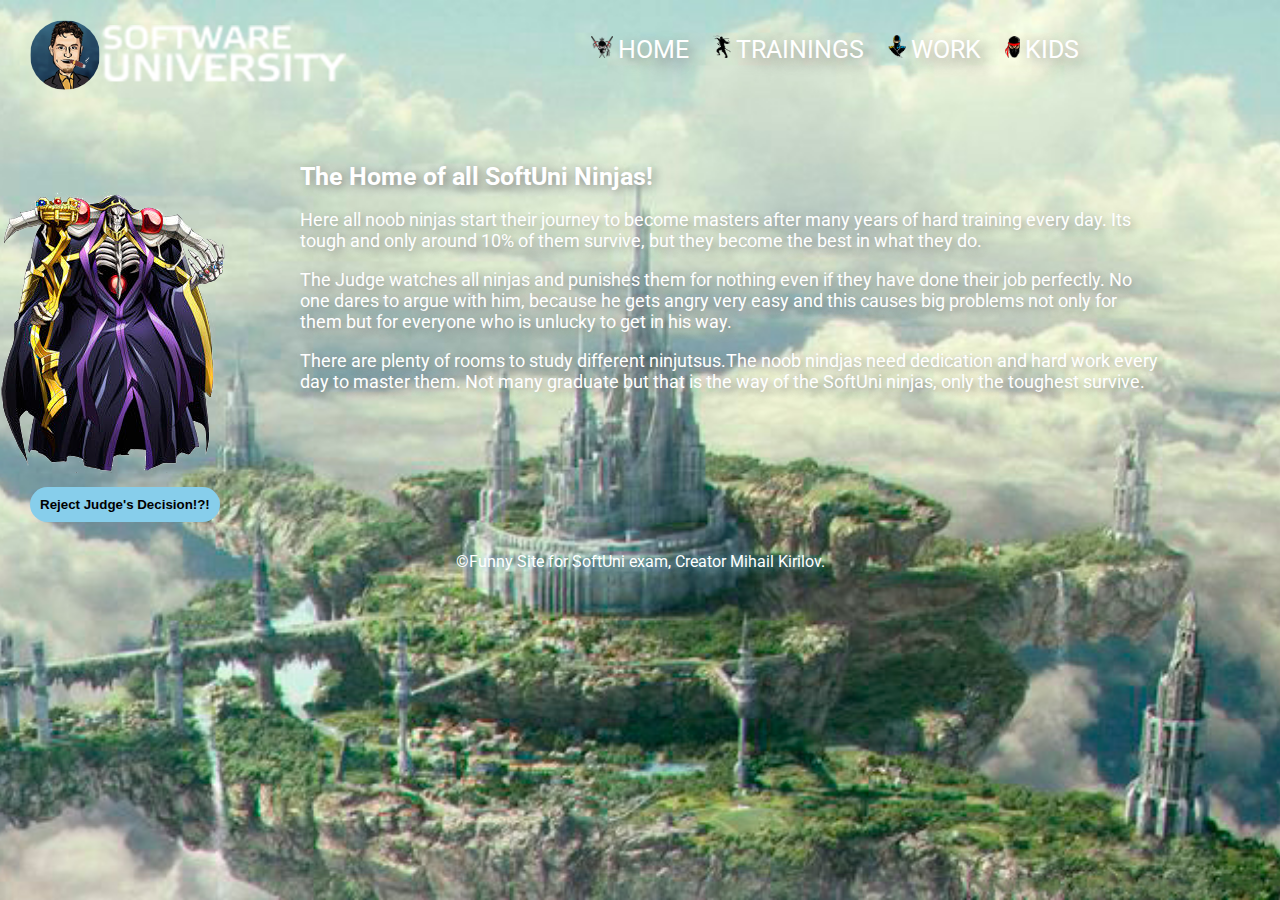
<file: nindjas-site/index.html>
<!DOCTYPE html>
<html>
  <head>
    <meta charset="utf-8">
    <title>Soft Uni(fun) </title>
    <link rel="shortcut icon" href="imgs/nindjaHome.png">
    <link rel="stylesheet" href="index.css">
    <link rel="stylesheet" href="trainings.css">
    <link href="https://fonts.googleapis.com/css?family=Roboto" rel="stylesheet">
    <meta name="viewport" content="width=device-width, initial-scale=1.0">
  </head>
  <body class="bodyTrainings">
    <div id="container">
    <header class="mainHeader">
        <div class="tooltipDiv">Welcome Home!</div>
        <img src="imgs/nakov.png" alt="Nakov" id="NakovImg">
        <img src="imgs/softUni.png" alt="" id="softUniImg">

       <ul>
         <li><a href="index.html"><img src="imgs/judgeNav.png" alt="The Gudge" id="nindjaJudge">home</a></li>
         <li><a href="trainings.html"><img src="imgs/nindjaHome.png" alt="The Gudge" id="nindjaHome">trainings</a></li>
         <li><a href="work.html"><img src="imgs/nindjaWork.png" alt="The Gudge" id="nindjaWork">work</a></li>
         <li><a href="kids.html"><img src="imgs/nindjaTraining.png" alt="nindja-head" id="nindjaTraining">kids</a></li>
       </ul>
    </header>

    <main>
      <section class="staffSections" >
       <article class="judgeArticle">
        <div class="tooltipDiv" id="judgeDiv">Accept My Decision!</div>
        <img src="imgs/judge.png" alt="Judge">
        <button type="button" name="button" id="buttonTrainings">Reject Judge's Decision!?!</button>
      </article>

      <article class="indexContentArticle">
        <h1>The Home of all SoftUni Ninjas!</h1>
        <p>
          Here all noob ninjas start their journey to become masters after many years of hard training every day.
          Its tough and only around 10% of them survive, but they become the best in what they do.
        </p>
        <p>
          The Judge watches all ninjas and punishes them for nothing even if they have done their job perfectly.
          No one dares to argue with him, because he gets angry very easy and this causes big problems not only
          for them but for everyone who is unlucky to get in his way.
        </p>
        <p id="lastPar">
          There are plenty of rooms to study different ninjutsus.The noob nindjas need dedication and hard work every day to master them.
          Not many graduate but that is the way of the SoftUni ninjas, only the toughest survive.
        </p>
      </article>
      </section>
    </main>

    <footer class="footer">
      <p>&copy;Funny Site for SoftUni exam, Creator Mihail Kirilov.</p>
    </footer>
  </div>
    <script type="text/javascript" src="jquery-3.1.1.min.js"></script>
    <script type="text/javascript" src="js.js"></script>
  </body>
</html>
</file>
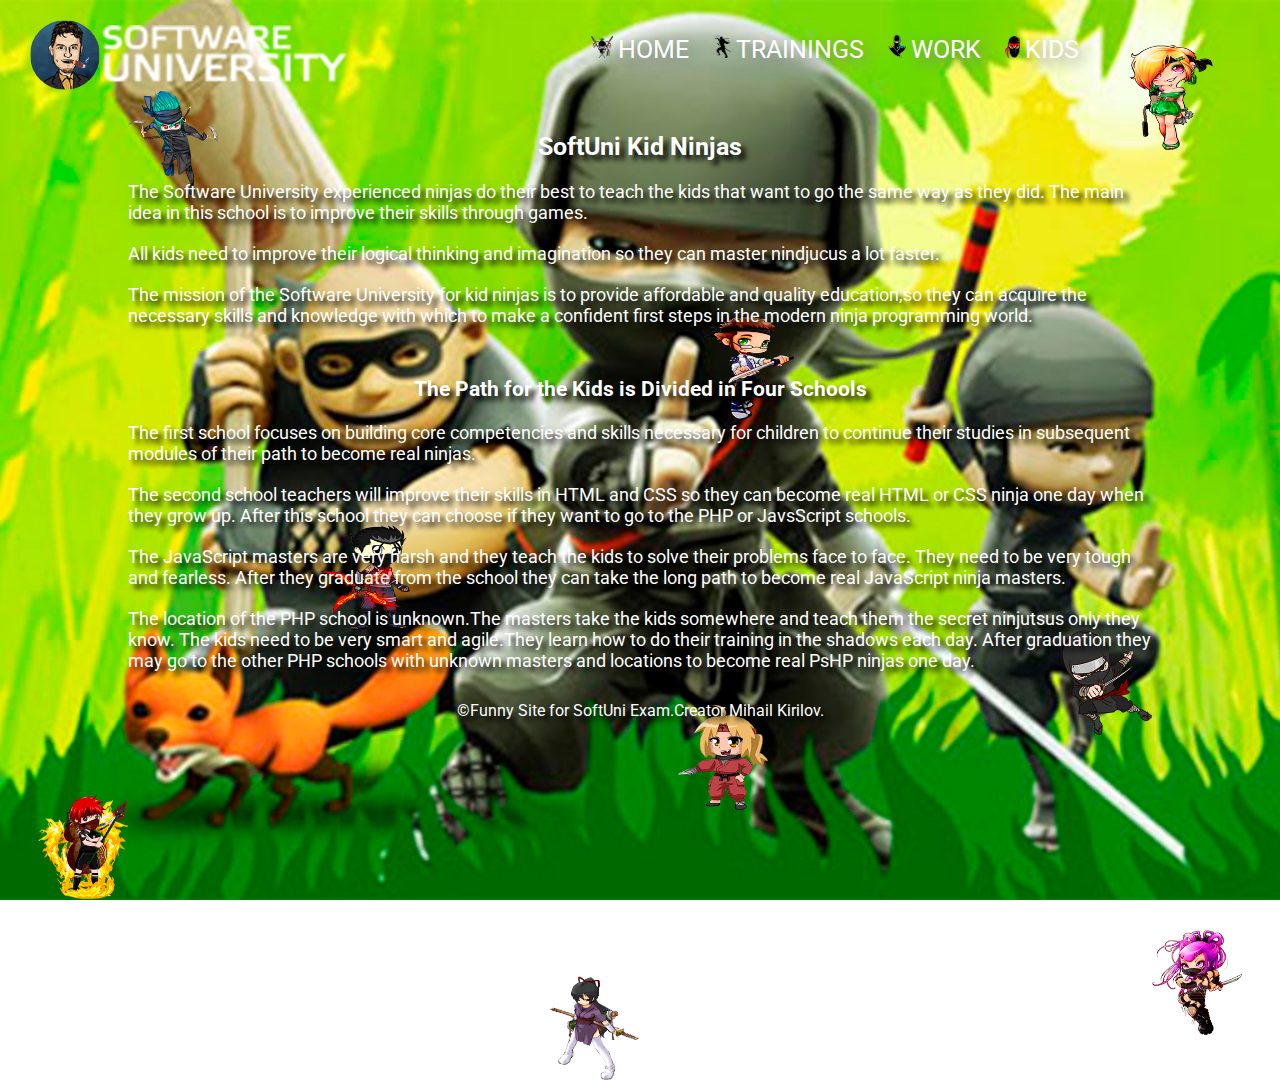
<file: nindjas-site/kids.html>
<!DOCTYPE html>
<html>
  <head>
    <meta charset="utf-8">
    <title>Soft Uni(fun)</title>
    <link rel="shortcut icon" href="imgs/nindjaHome.png">
    <link rel="stylesheet" href="kids.css">
    <link rel="stylesheet" href="trainings.css">
    <link href="https://fonts.googleapis.com/css?family=Roboto" rel="stylesheet">
    <meta name="viewport" content="width=device-width, initial-scale=1.0">
  </head>
  <body class="bodyKids">
    <header class="mainHeader">
        <div class="tooltipDiv" id="nakovDiv">The Future!</div>
        <img src="imgs/nakov.png" alt="Nakov" id="NakovImg">
        <img src="imgs/softUni.png" alt="" id="softUniImg">

       <ul>
         <li><a href="index.html"><img src="imgs/judgeNav.png" alt="The Gudge" id="nindjaJudge">home</a></li>
         <li><a href="trainings.html"><img src="imgs/nindjaHome.png" alt="The Gudge" id="nindjaHome">trainings</a></li>
         <li><a href="work.html"><img src="imgs/nindjaWork.png" alt="The Gudge" id="nindjaWork">work</a></li>
         <li><a href="kids.html"><img src="imgs/nindjaTraining.png" alt="nindja-head" id="nindjaTraining">kids</a></li>
       </ul>
    </header>

    <main class="kidsMain">
      <img src="imgs/kidNindja1.png" id="imgKid1">
      <img src="imgs/kidNindja2.png" id="imgKid2">
      <img src="imgs/kidNindja3.png" id="imgKid3">
      <img src="imgs/kidNindja4.png" id="imgKid4">
      <img src="imgs/kidNindja5.png" id="imgKid5">
      <img src="imgs/kidNindja6.png" id="imgKid6">
      <img src="imgs/kidNindja7.png" id="imgKid7">
      <img src="imgs/kidNindja8.png" id="imgKid8">
      <img src="imgs/kidNindja9.png" id="imgKid9">

      <h1>SoftUni Kid Ninjas</h1>
      <p>
        The Software University experienced ninjas do their best to teach the kids that want to go the same way as they did.
        The main idea in this school is to improve their skills through games.
      </p>

      <p>
         All kids need to improve their logical thinking and imagination so they can master nindjucus a lot faster.
      </p>

      <p>
         The mission of the Software University for kid ninjas is to provide affordable and quality education,so they can acquire the necessary skills
         and knowledge with which to make a confident first steps in the modern ninja programming world.
      </p>

      <h3>The Path for the Kids is Divided in Four Schools</h3>
      <p>
        The first school focuses on building core competencies and skills necessary for children to continue their studies in subsequent
         modules of their path to become real ninjas.
      </p>
      <p>
        The second school teachers will improve their skills in HTML and CSS so they can become real HTML or CSS ninja one day when they grow up.
        After this school they can choose if they want to go to the PHP or JavsScript schools.
      </p>
      <p>
        The JavaScript masters are very harsh and they teach the kids to solve their problems face to face.
        They need to be very tough and fearless.
        After they graduate from the school they can take the long path to become real JavaScript ninja masters.
      </p>
      <p>
        The location of the PHP school is unknown.The masters take the kids somewhere and teach them the secret ninjutsus only they know.
        The kids need to be very smart and agile.They learn how to do their training in the shadows each day.
        After graduation they may go to the other PHP schools with unknown masters and locations to become real PsHP ninjas one day.
      </p>
    </main>

    <footer class="footer">
      <p>&copy;Funny Site for SoftUni Exam.Creator Mihail Kirilov.</p>
    </footer>
    <script type="text/javascript" src="jquery-3.1.1.min.js"></script>
    <script type="text/javascript" src="js.js"></script>
  </body>
</html>
</file>
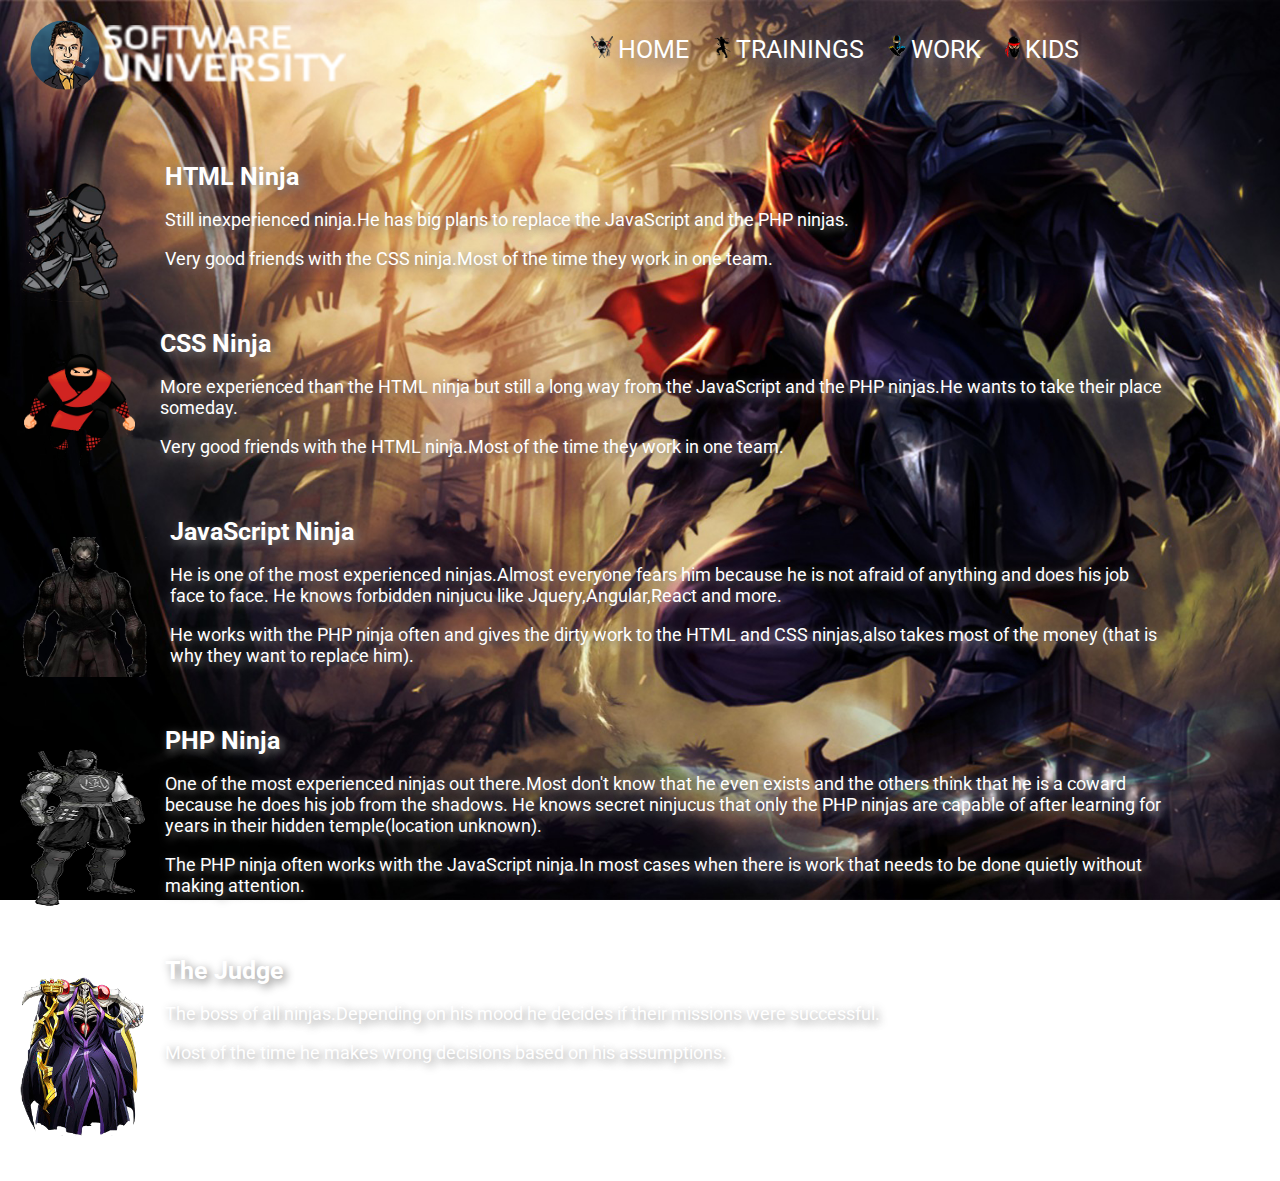
<file: nindjas-site/trainings.html>
<!DOCTYPE html>
<html>
  <head>
    <meta charset="utf-8">
    <title>Soft Uni(fun)</title>
    <link rel="shortcut icon" href="imgs/nindjaHome.png">
    <link rel="stylesheet" href="trainings.css">
    <link href="https://fonts.googleapis.com/css?family=Roboto" rel="stylesheet">
    <meta name="viewport" content="width=device-width, initial-scale=1.0">
  </head>
  <body class="bodyIndex">
   <header class="mainHeader">
       <div class="tooltipDiv">Face The Judge!</div>
       <img src="imgs/nakov.png" alt="Nakov" id="NakovImg">
       <img src="imgs/softUni.png" alt="" id="softUniImg">

      <ul id="navUl">
        <li><a href="index.html"><img src="imgs/judgeNav.png" alt="The Gudge" id="nindjaJudge">home</a></li>
        <li><a href="trainings.html"><img src="imgs/nindjaHome.png" alt="The Gudge" id="nindjaHome">trainings</a></li>
        <li><a href="work.html"><img src="imgs/nindjaWork.png" alt="The Gudge" id="nindjaWork">work</a></li>
        <li><a href="kids.html"><img src="imgs/nindjaTraining.png" alt="nindja-head" id="nindjaTraining">kids</a></li>
      </ul>
   </header>

   <main>
     <section class="staffSections">
       <div class="tooltipDiv">Few more years!</div>
       <img src="imgs/htmlNindja2.png" alt="HTML nindja" class="mainNindjas" id="htmlNindjaImg">
       <h1>HTML Ninja</h1>
       <p>Still inexperienced ninja.He has big plans to replace the JavaScript and the PHP ninjas.</p>
       <p>Very good friends with the CSS ninja.Most of the time they work in one team.</p>
     </section>

     <section class="staffSections" >
       <div class="tooltipDiv">I will kill them!</div>
       <img src="imgs/cssNindja.png" alt="CSS nindja" class="mainNindjas" id="cssNindjaImg">
       <h1>CSS Ninja</h1>
       <p>More experienced than the HTML ninja but still a long way from the JavaScript and the PHP ninjas.He wants to take their place someday.</p>
       <p>Very good friends with the HTML ninja.Most of the time they work in one team.</p>
     </section>

     <section class="staffSections" >
       <div class="tooltipDiv">Come face me!</div>
       <img src="imgs/javaScriptNindja.png" alt="JavaScript nindja" class="mainNindjas" id="javaScriptNindjaImg">
       <h1>JavaScript Ninja</h1>
       <p>He is one of the most experienced ninjas.Almost everyone fears him because he is not afraid of anything and does his job face to face.
          He knows forbidden ninjucu like Jquery,Angular,React and more.
       </p>
       <p>He works with the PHP ninja often and gives the dirty work to the HTML and CSS ninjas,also takes most of the money
         (that is why they want to replace him).
       </p>
     </section>
     <section class="staffSections" >
       <div class="tooltipDiv">Stealth like a ninja!</div>
       <img src="imgs/phpNindja.png" alt="PHP nindja" class="mainNindjas" id="phpNindjaImg">
       <h1>PHP Ninja</h1>
       <p>One of the most experienced ninjas out there.Most don't know that he even exists and the others think that he is a coward because he does his job from the shadows.
          He knows secret ninjucus that only the PHP ninjas are capable of after learning for years in their hidden temple(location unknown).
       </p>
       <p>The PHP ninja often works with the JavaScript ninja.In most cases when there is work that needs to be done quietly without making attention.</p>
     </section>

     <section class="staffSections" >
       <div class="tooltipDiv">Compile time error!</div>
       <img src="imgs/judge.png" alt="Judge" class="mainNindjas" id="theJudge">
       <h1>The Judge</h1>
       <p>The boss of all ninjas.Depending on his mood he decides if their missions were successful.</p>
       <p>Most of the time he makes wrong decisions based on his assumptions.</p>
     </section>
   </main>

   <footer class="footer">
     <p>&copy;Funny Site for SoftUni Exam.Creator Mihail Kirilov.</p>
   </footer>
   <script type="text/javascript" src="jquery-3.1.1.min.js"></script>
   <script type="text/javascript" src="js.js"></script>
  </body>
</html>
</file>
<file: nindjas-site/index.css>
.bodyTrainings {
    margin: 0;
    padding: 0;
    font-family: Roboto,Verdana, sans-serif;
    font-size: 18px;
    background: url('imgs/secondBackgrund5.jpg') no-repeat center center fixed;
    background-size: cover;
    color: #fff;
    cursor: url('imgs/shuriken.png'), auto;
}

#buttonTrainings {
    cursor: url('imgs/skull.png'), auto;
    margin-left: 30px;
    border: none;
    color: black;
    font-weight: bold;
    background: skyblue;
    padding: 10px;
    border-radius: 20px;
    margin-top: 10px;
}

#buttonTrainings:hover {
    background-color: red;
}

#lastPar {
    padding-bottom: 10px;
}

.tooltipDiv {
    width: 180px;
}

.staffSections > img {
    width: 200px;
}

.staffSections h1,
.staffSections p,
.footer {
    text-shadow: 1px 1px 10px skyblue;
}

.mainHeader ul li {
    text-shadow: 1px 1px 10px white;
}

.footer {
    margin-top: 50px;
    margin-bottom: 0px;
    height: 60px;
    padding-bottom: 10%;
}

.judgeArticle {
    float: left;
    width: 300px;
    margin-bottom: 30px;
    margin-top: 30px;
    position: relative;
}

#judgeDiv {
    margin-top: -25px;
    margin-left: 30px;
}

@media only screen and (max-width:600px) {
  .staffSections {
    display: flex;
    flex-flow: wrap;
    text-align: center;
    margin-top: 30px;
  }

  .judgeArticle {
    order: 2;
    margin: 0 auto;
  }

  .indexContentArticle {
    order: 1;
  }
}
</file>
<file: nindjas-site/trainings.css>
.bodyIndex {
  margin: 0;
  padding: 0;
  font-family: Roboto,Verdana, sans-serif;
  font-size: 18px;
  background: url('imgs/background10.jpg') no-repeat center center fixed;
  background-size: cover;
  color: #fff;
  cursor: url('imgs/shuriken.png'), auto;
}

/*================================================HEADER===================================*/
.mainHeader {
  text-align: center;
}

#NakovImg {
  border-radius: 50%;
  width: 70px;
  float: left;
  margin-top: 20px;
  margin-left: 30px;
  cursor: pointer;
}

#softUniImg {
  width: 250px;
  height: 60px;
  float: left;
  margin-top: 25px;
  padding-right: 20px;
}

.mainHeader ul {
   display: inline-block;
   line-height: 100px;
   margin: 0px;
    padding: 0;
}

.mainHeader ul li {
  list-style: none;
  display: inline-block;
  text-shadow: 5px 5px 15px grey;
  text-align: left;
}

.mainHeader ul li a {
  text-decoration: none;
  color: #fff;
  text-transform: uppercase;
  font-size: 1.4em;
  padding-left: 20px;
  cursor: pointer;
}

.mainHeader ul li a:hover {
  color: skyblue;
  text-decoration: underline;
}

#nindjaHome,
#nindjaWork {
  width: 18px;
  padding-right: 5px;
}

#nindjaJudge {
  width: 22px;
  padding-right: 5px;
}

#nindjaWork {
  width: 18px;
  padding-right: 5px;
}

#nindjaTraining {
  width: 15px;
  height: 22px;
  padding-right: 5px;
}
/*================================================MAIN===================================*/
.staffSections {
  position: relative;
  clear: both;
}

.staffSections > img {
  float: left;
  margin-top: 20px;
  margin-left: 20px;
  padding-right: 20px;
  cursor: pointer;
}

.staffSections h1 {
  font-size: 1.4em;
  margin-top: 60px;
  text-shadow: 3px 3px 10px grey;
  padding-left: 10px;
}

.staffSections p {
  text-shadow: 3px 3px 10px grey;
  width: 90%;
  padding-left: 10px;
}

#htmlNindjaImg {
  width: 100px;
  height: 120px;
  padding-right: 45px;
}

#cssNindjaImg {
  width: 120px;
  height: 120px;
}

#javaScriptNindjaImg {
  width: 130px;
  height: 140px;
  margin-bottom: 10px;
  height: 140px;
}

#phpNindjaImg,
#theJudge {
  width: 125px;
  height: 160px;
  margin-bottom: 10px;
}

.tooltipDiv {
  position: absolute;
  top: 5px;
  left: 80px;
  width: 150px;
  height: 30px;
  font-size: 0.8em;
  background: skyblue;
  border-radius: 20px;
  opacity: 0.8;
  text-align: center;
  line-height: 30px;
  display: none;
  color: black;
}

/*================================================Footer===================================*/
.footer {
  font-size: 0.9em;
  text-align: center;
  margin-top: 30px;
  margin-bottom: 0px;
  clear: both;
}
/*================================================queries===================================*/
@media only screen and (max-width:900px) {
    .bodyIndex {
        background: url('imgs/backgroundTrainings800.png') no-repeat center center fixed;
        background-size: cover;
    }

    .mainHeader {
        text-align: center;
    }

    #navUl {
        padding-right: 40px;
    }
}

@media only screen and (max-width:650px) {
    .mainHeader ul {
        line-height: 50px;
        margin-top: 30px;
    }

    #softUniImg {
        padding-right: 0;
    }
}

@media only screen and (max-width:450px) {
    .bodyIndex {
        background: url('imgs/backgroundTrainings400.png') no-repeat center center fixed;
        background-size: cover;
    }

    .mainHeader ul {
        text-align: left;
        padding-left: 40px;
        padding-right: 0;
    }
}

@media only screen and (max-width:400px){
  body{
    font-size: 14px;
  }

  #NakovImg {
    width: 60px;
  }

  #softUniImg {
    width: 150px;
    height: 55px;
    margin-top: 25px;
  }

  .staffSections > img {
    float: none;
  }

  .staffSections h1 {
    margin-top: 0;
  }

  .mainHeader ul li{
    display: block;
  }

  main {
      display: flex;
      flex-wrap: wrap;
      text-align: justify;
  }

  .staffSections {
      display: flex;
      flex-flow: wrap;
  }

   .staffSections h1 {
      order: 1;
      flex-flow: 1;
      margin: 50px auto 10px;
    }

    .staffSections p {
      order: 2;
        margin-top: 0;
        margin-bottom: 5px;
    }

    .staffSections img {
      order: 3;
      margin: 10px auto 0;
    }

    .tooltipDiv {
       opacity: 0;
    }
}
</file>
<file: nindjas-site/kids.css>
.bodyKids {
  margin: 0;
  padding: 0;
  font-family: Roboto,Verdana, sans-serif;
  font-size: 18px;
  background: url('imgs/kidsBack5.jpg') no-repeat center center fixed;
  background-size: cover;
  color: #fff;
  cursor: url('imgs/shuriken.png'), auto;
}

.kidsMain {
  margin-top: 30px;
}

main img {
  width: 7%;
  z-index: -1;
  position: absolute;
  min-width: 40px;
}

#imgKid1 {
  top: 10%;
  left: 10%;
}

#imgKid2 {
  bottom: 0;
  left: 3%;
}

#imgKid3 {
  top: 70%;
  right: 10%;
}

#imgKid4 {
  bottom: 30%;
  left: 25%;
}

#imgKid5 {
  top: 35%;
  left: 55%;
}

#imgKid6 {
  bottom: -15%;
  right: 3%;
}

#imgKid7 {
  bottom: 10%;
  right: 40%;
}

#imgKid8 {
  bottom: -20%;
  right: 50%;
}

#imgKid9 {
  top: 5%;
  right: 5%;
}

h1 {
  text-align: center;
  font-size: 1.4em;
  text-shadow: 5px 5px 5px black;
}

p {
  width: 80%;
  margin: 20px auto;
  text-shadow: 5px 5px 5px black;
}

h3 {
  text-align: center;
  margin-top: 50px;
  text-shadow: 5px 5px 5px black;
}

#nakovDiv {
  width: 100px;
}

@media only screen and (max-width:600px) {
  .bodyKids {
    background: url('imgs/kidsBack400.png') no-repeat center center fixed;
    background-size: cover;
  }

  #imgKid7 {
    bottom: -60%;
  }

  #imgKid6 {
    bottom: -85%;
  }

  #imgKid2 {
    bottom: -40%;
  }
}
</file>
